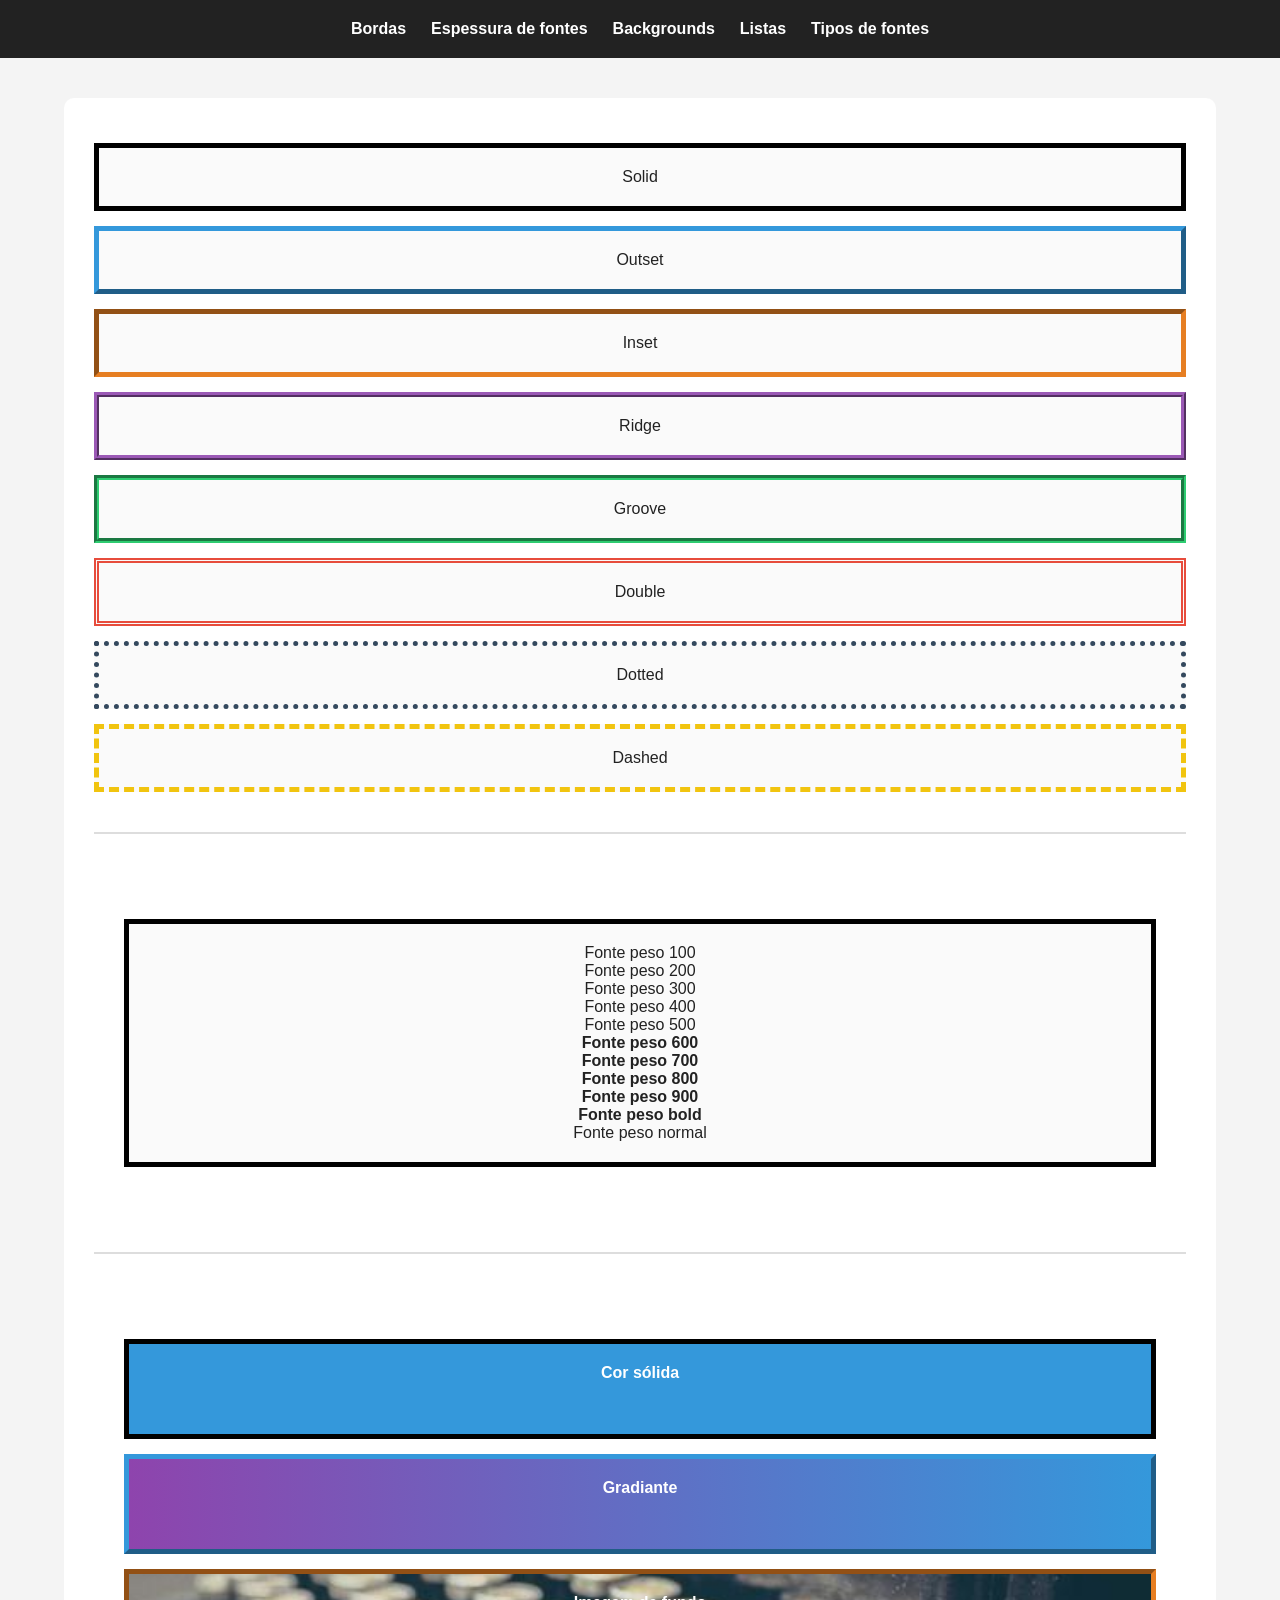
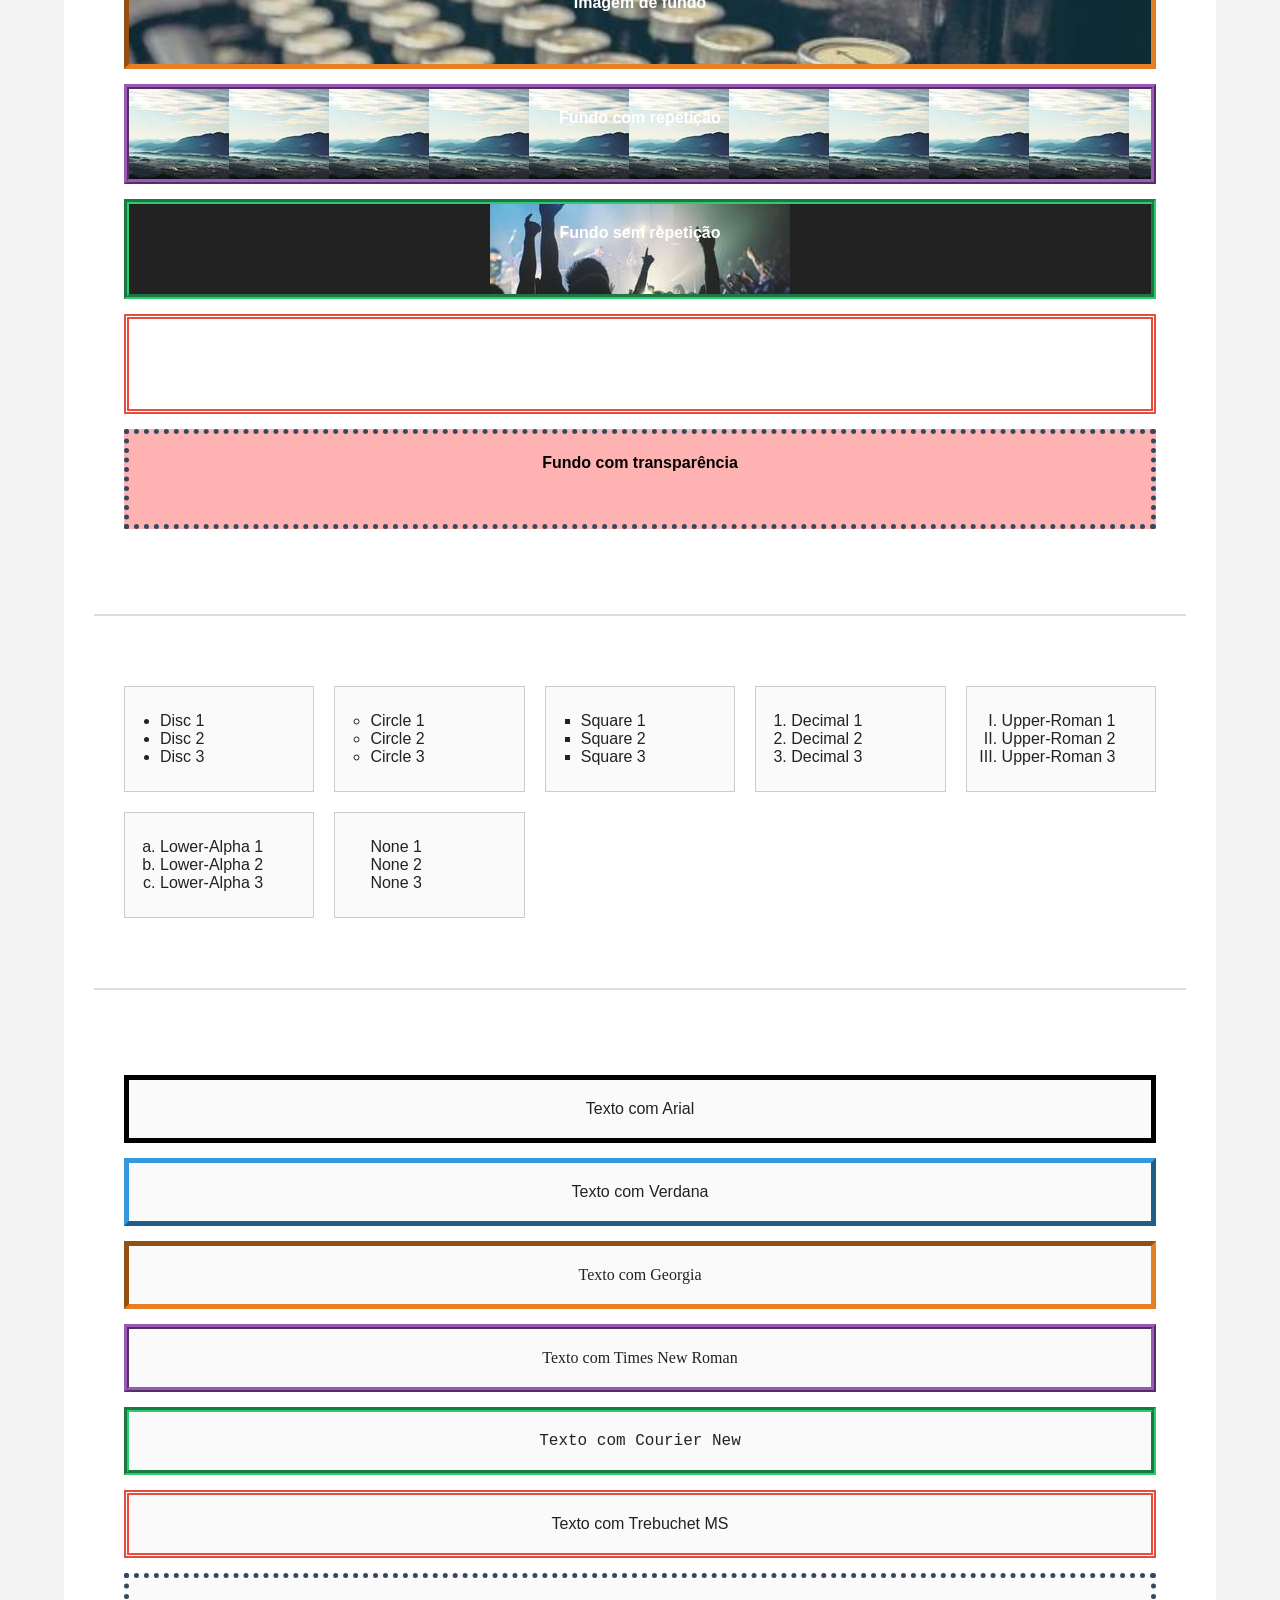
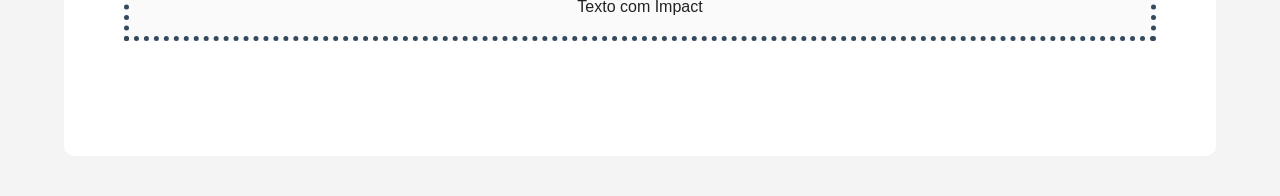
<file: atividade_final_css/index.html>
<!DOCTYPE html>
<html lang="pt-BR">
<head>
    <meta charset="UTF-8">
    <meta name="viewport" content="width=device-width, initial-scale=1.0">
    <title>Atividade final de CSS</title>
    <link rel="stylesheet" href="style/style.css">
</head>
<body>
    <header>
        <nav>
            <ul>
                <li><a href="#bordas">Bordas</a></li>
                <li><a href="#espessura-fontes">Espessura de fontes</a></li>
                <li><a href="#backgrounds">Backgrounds</a></li>
                <li><a href="#listas">Listas</a></li>
                <li><a href="#tipos-fontes">Tipos de fontes</a></li>
            </ul>
        </nav>
    </header>

    <main>
        <section id="bordas" class="secao bordas">
            <article>
                <p>Solid</p>
            </article>
            <article>
                <p>Outset</p>
            </article>
            <article>
                <p>Inset</p>
            </article>
            <article>
                <p>Ridge</p>
            </article>
            <article>
                <p>Groove</p>
            </article>
            <article>
                <p>Double</p>
            </article>
            <article>
                <p>Dotted</p>
            </article>
            <article>
                <p>Dashed</p>
            </article>
        <section>

        <hr>

        <section id="espessura-fontes" class="secao espessura-fontes">
            <article>
                <p class="peso-100">Fonte peso 100</p>
                <p class="peso-200">Fonte peso 200</p>
                <p class="peso-300">Fonte peso 300</p>
                <p class="peso-400">Fonte peso 400</p>
                <p class="peso-500">Fonte peso 500</p>
                <p class="peso-600">Fonte peso 600</p>
                <p class="peso-700">Fonte peso 700</p>
                <p class="peso-800">Fonte peso 800</p>
                <p class="peso-900">Fonte peso 900</p>
                <p class="peso-bold">Fonte peso bold</p>
                <p class="peso-normal">Fonte peso normal</p>
            </article>
        </section>

        <hr>

        <section id="backgrounds" class="secao backgrounds">
            <article>
                <p>Cor sólida</p>
            </article>
            <article>
                <p>Gradiante</p>
            </article>
            <article>
                <p>Imagem de fundo</p>
            </article>
            <article>
                <p>Fundo com repetição</p>
            </article>
            <article>
                <p>Fundo sem repetição</p>
            </article>
            <article>
                <p>Fundo fixo</p>
            </article>
            <article>
                <p>Fundo com transparência</p>
            </article>
        </section>

        <hr>

        <section id="listas" class="secao listas">
            <ul>
                <li>Disc 1</li>
                <li>Disc 2</li>
                <li>Disc 3</li>
            </ul>

            <ul>
                <li>Circle 1</li>
                <li>Circle 2</li>
                <li>Circle 3</li>
            </ul>

            <ul>
                <li>Square 1</li>
                <li>Square 2</li>
                <li>Square 3</li>
            </ul>

            <ul>
                <li>Decimal 1</li>
                <li>Decimal 2</li>
                <li>Decimal 3</li>
            </ul>

            <ul>
                <li>Upper-Roman 1</li>
                <li>Upper-Roman 2</li>
                <li>Upper-Roman 3</li>
            </ul>

            <ul>
                <li>Lower-Alpha 1</li>
                <li>Lower-Alpha 2</li>
                <li>Lower-Alpha 3</li>
            </ul>

            <ul>
                <li>None 1</li>
                <li>None 2</li>
                <li>None 3</li>
            </ul>
        </section>

        <hr>

        <section id="tipos-fontes" class="secao tipos-fontes">
            <article>
                <p>Texto com Arial</p>
            </article>
            <article>
                <p>Texto com Verdana</p>
            </article>
            <article>
                <p>Texto com Georgia</p>
            </article>
            <article>
                <p>Texto com Times New Roman</p>
            </article>
            <article>
                <p>Texto com Courier New</p>
            </article>
            <article>
                <p>Texto com Trebuchet MS</p>
            </article>
            <article>
                <p>Texto com Impact</p>
            </article>
        </section>
    </main>
</body>
</html>
</file>
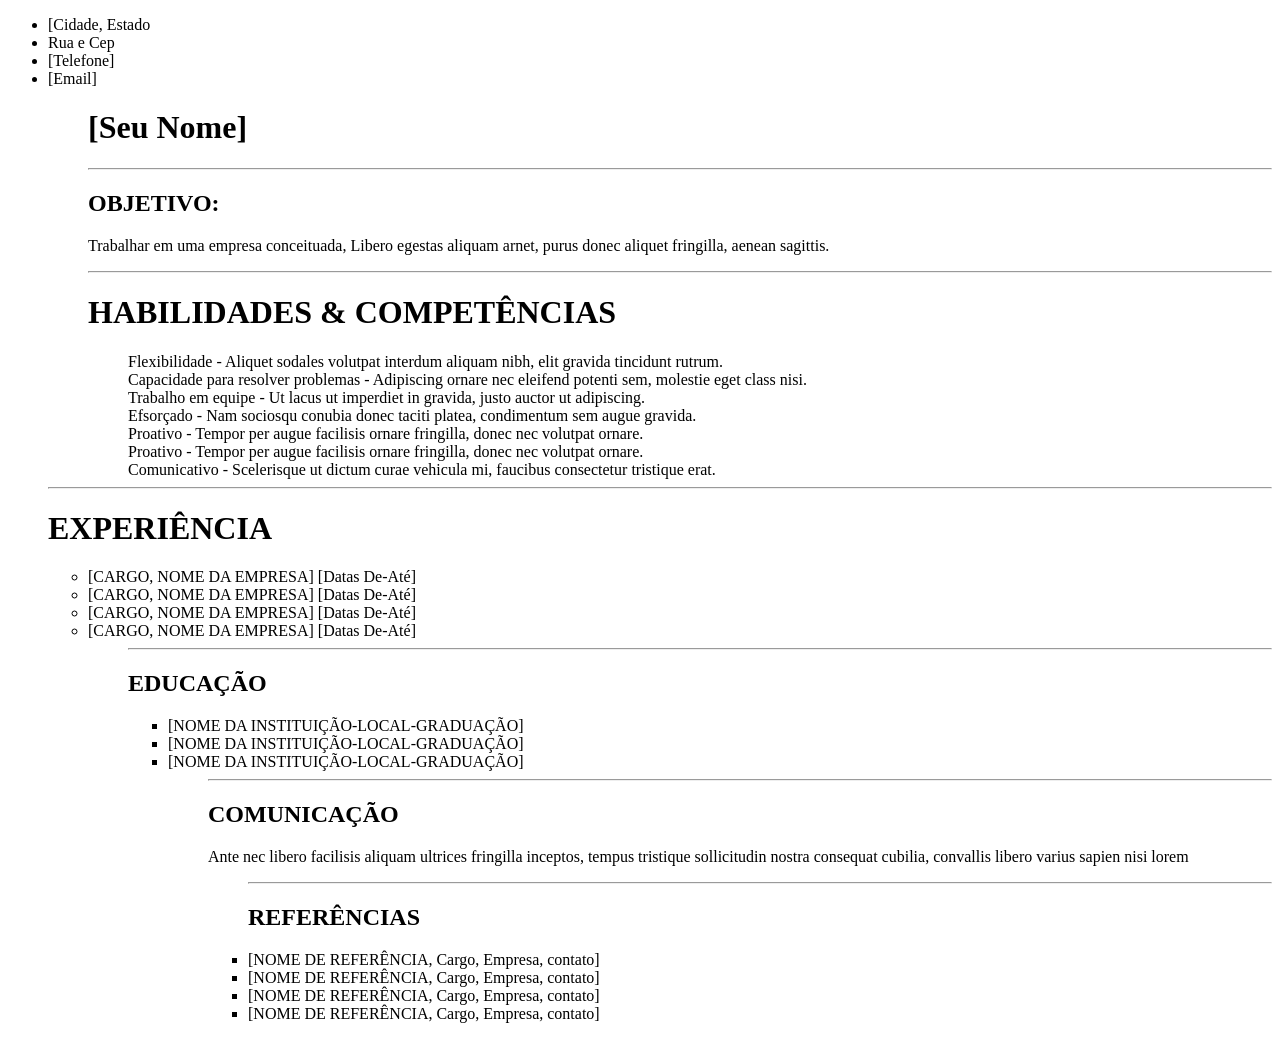
<file: curriculo_html/index.html>
<!DOCTYPE html>
<html lang="PT-BR">
    <head>
    <meta charset="UTF-8">

    <body>
        <ul>
        <li>[Cidade, Estado</li>
        <li>Rua e Cep</li>
        <li>[Telefone]</li>
        <li>[Email]</li>
        <ul>
            <h1>[Seu Nome]</h1>
        <hr>
        <h2>OBJETIVO:</h2>
        <p>Trabalhar em uma empresa conceituada, Libero egestas aliquam arnet, purus donec aliquet fringilla, aenean sagittis.
 </p>
        <hr>
        <h1>HABILIDADES & COMPETÊNCIAS</h1>
        <dd>Flexibilidade - Aliquet sodales volutpat interdum aliquam nibh, elit gravida tincidunt rutrum.</dd>
        <dd>Capacidade para resolver problemas - Adipiscing ornare nec eleifend potenti sem, molestie eget class nisi.</dd>
        <dd>Trabalho em equipe - Ut lacus ut imperdiet in gravida, justo auctor ut adipiscing.</dd>
        <dd>Efsorçado - Nam sociosqu conubia donec taciti platea, condimentum sem augue gravida.</dd>
        <dd>Proativo - Tempor per augue facilisis ornare fringilla, donec nec volutpat ornare.</dd>
        <dd>Proativo - Tempor per augue facilisis ornare fringilla, donec nec volutpat ornare.</dd>
        <dd>Comunicativo - Scelerisque ut dictum curae vehicula mi, faucibus consectetur tristique erat.</dd>
        </ul>
        <hr>
        <h1>EXPERIÊNCIA</h1>
        <ul>
            <li>[CARGO, NOME DA EMPRESA] [Datas De-Até]</li>
            <li>[CARGO, NOME DA EMPRESA] [Datas De-Até]</li>
            <li>[CARGO, NOME DA EMPRESA] [Datas De-Até]</li>
            <li>[CARGO, NOME DA EMPRESA] [Datas De-Até]</li>
            <ul>
            <hr>
            <h2>EDUCAÇÃO</h2>
            <ul>
                <li>[NOME DA INSTITUIÇÃO-LOCAL-GRADUAÇÃO]</li>
                <li>[NOME DA INSTITUIÇÃO-LOCAL-GRADUAÇÃO]</li>
                <li>[NOME DA INSTITUIÇÃO-LOCAL-GRADUAÇÃO]</li>
                <ul>
                    <hr>
                    <h2>COMUNICAÇÃO</h2>
                    <p>Ante nec libero facilisis aliquam ultrices fringilla inceptos, tempus tristique sollicitudin nostra consequat cubilia, convallis libero varius sapien nisi lorem<p>
                        <ul>
                            <hr>
                            <h2>REFERÊNCIAS</h2>

                            <li>[NOME DE REFERÊNCIA, Cargo, Empresa, contato]</li>
                            <li>[NOME DE REFERÊNCIA, Cargo, Empresa, contato]</li>
                            <li>[NOME DE REFERÊNCIA, Cargo, Empresa, contato]</li>
                            <li>[NOME DE REFERÊNCIA, Cargo, Empresa, contato]</li>
</file>
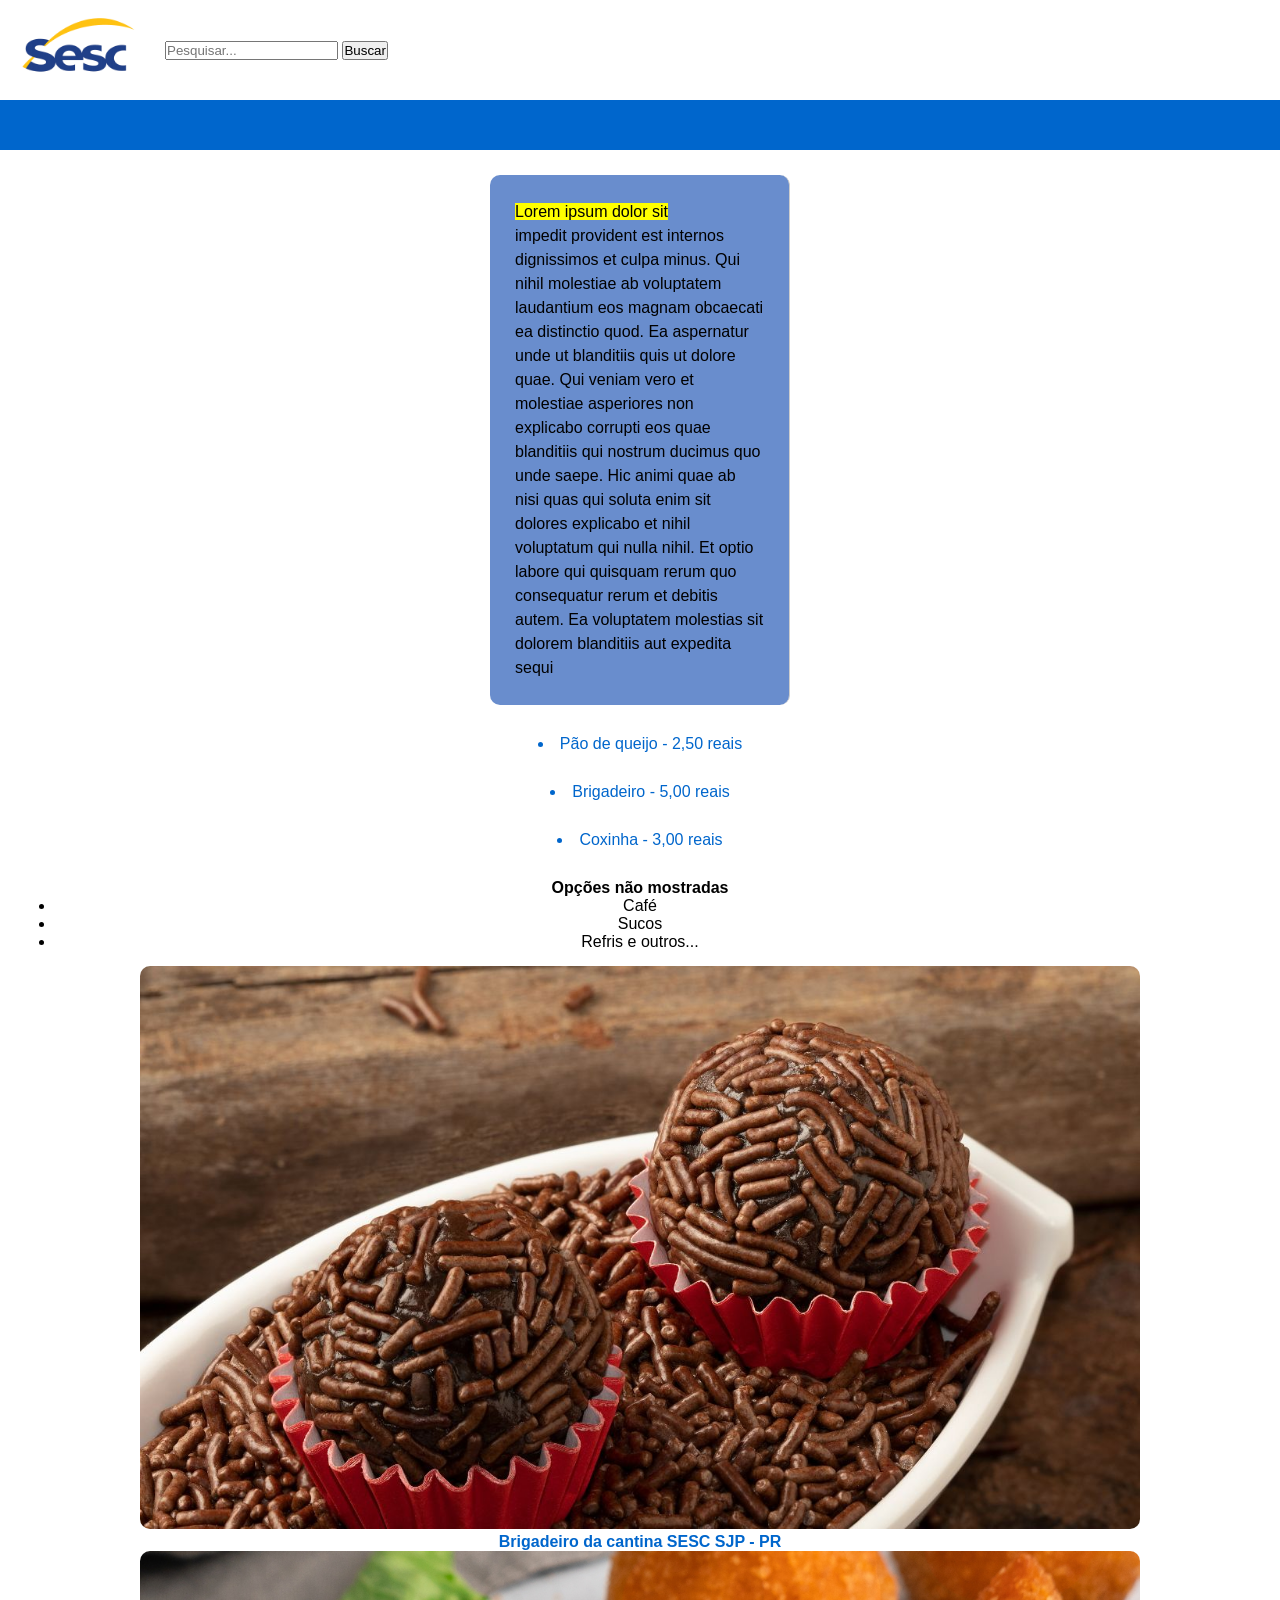
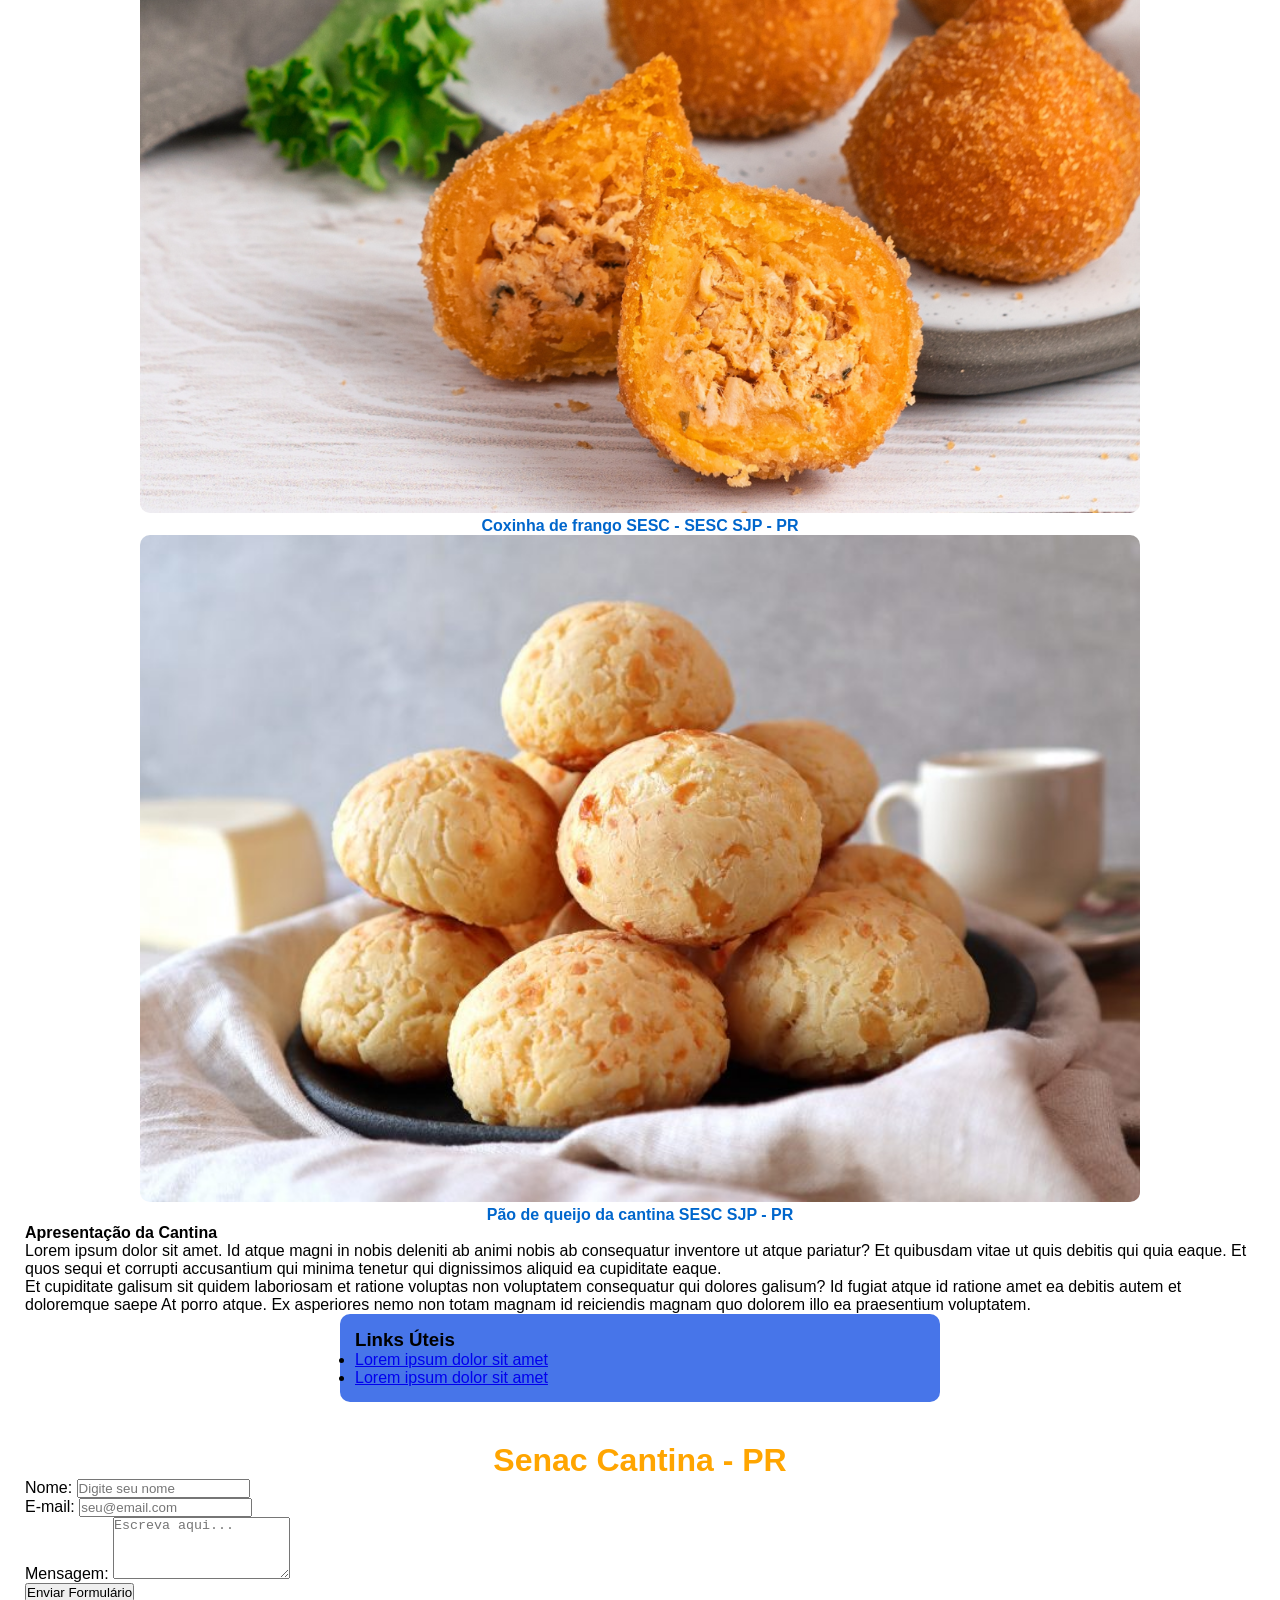
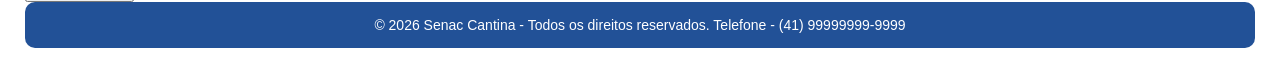
<file: projeto_cantina/index.html>
<!DOCTYPE html>
<html lang="en">
<head>
    <meta charset="UTF-8">
    <meta name="viewport" content="width=device-width, initial-scale=1.0">
    <title>Cantina - SESC PR SJP</title>
    <link rel="stylesheet" href="style/style.css">
</head>
<body>
   <header class="cabecalho">
      <img src="image/ChatGPT Image 15 de jun. de 2026, 14_44_48.png">
      <div class="caixa-pesquisa">
  <input type="text" id="campo-busca" placeholder="Pesquisar...">
  <button id="botao-busca">Buscar</button>
</div>
    </header>
</div>

    <header class="cabecalho"></header>
    <header class="barra-azul"></header>
    <main class="conteudo-principal">
<div class="caixa-cinza">
        <p><mark>Lorem ipsum dolor sit<mark><p>impedit provident est internos dignissimos et culpa minus. Qui nihil molestiae ab voluptatem laudantium eos magnam obcaecati ea distinctio quod. Ea aspernatur unde ut blanditiis quis ut dolore quae.
Qui veniam vero et molestiae asperiores non explicabo corrupti eos quae blanditiis qui nostrum ducimus quo unde saepe. Hic animi quae ab nisi quas qui soluta enim sit dolores explicabo et nihil voluptatum qui nulla nihil.
Et optio labore qui quisquam rerum quo consequatur rerum et debitis autem. Ea voluptatem molestias sit dolorem blanditiis aut expedita sequi</p>
    </div>
</aside>



<li class="pao-de-queijo">Pão de queijo - 2,50 reais</li>
<li class="brigadeiro">Brigadeiro - 5,00 reais</li>
<li class="coxinha">Coxinha - 3,00 reais</li>




<ul class="lista-ordenada">
    <h4>Opções não mostradas</h4>
    <li>Café</li>
    <li>Sucos</li>
    <li>Refris e outros...</li>
</ul>

        <figure class="meio">
            <img src="image/brigadeiro-tradicional.jpg">
            <h4 class="texto-imagem">Brigadeiro da cantina SESC SJP - PR</h4>
            <img src="image/coxinhadefrangocremosa.webp">
            <h4 class="texto-imagem">Coxinha de frango SESC - SESC SJP - PR</h4>
            <img src="image/yt-069_pao-de-queijo_receita-840x560.jpg">
            <h4 class="texto-imagem">Pão de queijo da cantina SESC SJP - PR</h4>
        </figure>
        <h4>Apresentação da Cantina</h4>
        <p>Lorem ipsum dolor sit amet. Id atque magni in nobis deleniti ab animi nobis ab consequatur inventore ut atque pariatur? Et quibusdam vitae ut quis debitis qui quia eaque. Et quos sequi et corrupti accusantium qui minima tenetur qui dignissimos aliquid ea cupiditate eaque.<p>

        </p> Et cupiditate galisum sit quidem laboriosam et ratione voluptas non voluptatem consequatur qui dolores galisum?
Id fugiat atque id ratione amet ea debitis autem et doloremque saepe At porro atque. Ex asperiores nemo non totam magnam id reiciendis magnam quo dolorem illo ea praesentium voluptatem.</p>


<div class="container">
  <main>
  <aside>
    <h3>Links Úteis</h3>
    <ul>
      <li><a href="#">Lorem ipsum dolor sit amet</a></li>
      <li><a href="#">Lorem ipsum dolor sit amet</a></li>
    </ul>
  </aside>
</div>

<h1 class="texto-final">Senac Cantina - PR</h1>

<form action="/enviar-dados" method="POST">
  <!-- Campo de Texto (Nome) -->
  <div class="campo">
    <label for="nome">Nome:</label>
    <input type="text" id="nome" name="nome" required placeholder="Digite seu nome">
  </div>

  <!-- Campo de E-mail -->
  <div class="campo">
    <label for="email">E-mail:</label>
    <input type="email" id="email" name="email" required placeholder="seu@email.com">
  </div>

  <!-- Campo de Mensagem Longa -->
  <div class="campo">
    <label for="mensagem">Mensagem:</label>
    <textarea id="mensagem" name="mensagem" rows="4" placeholder="Escreva aqui..."></textarea>
  </div>

  <!-- Botão de Envio -->
  <button type="submit">Enviar Formulário</button>
</form>

<!-- O rodapé fica logo aqui abaixo -->
<footer class="meu-rodape">
    <p>&copy; 2026 Senac Cantina - Todos os direitos reservados. Telefone - (41) 99999999-9999</p>
</footer>


    </main>
</body>
</html>
</file>
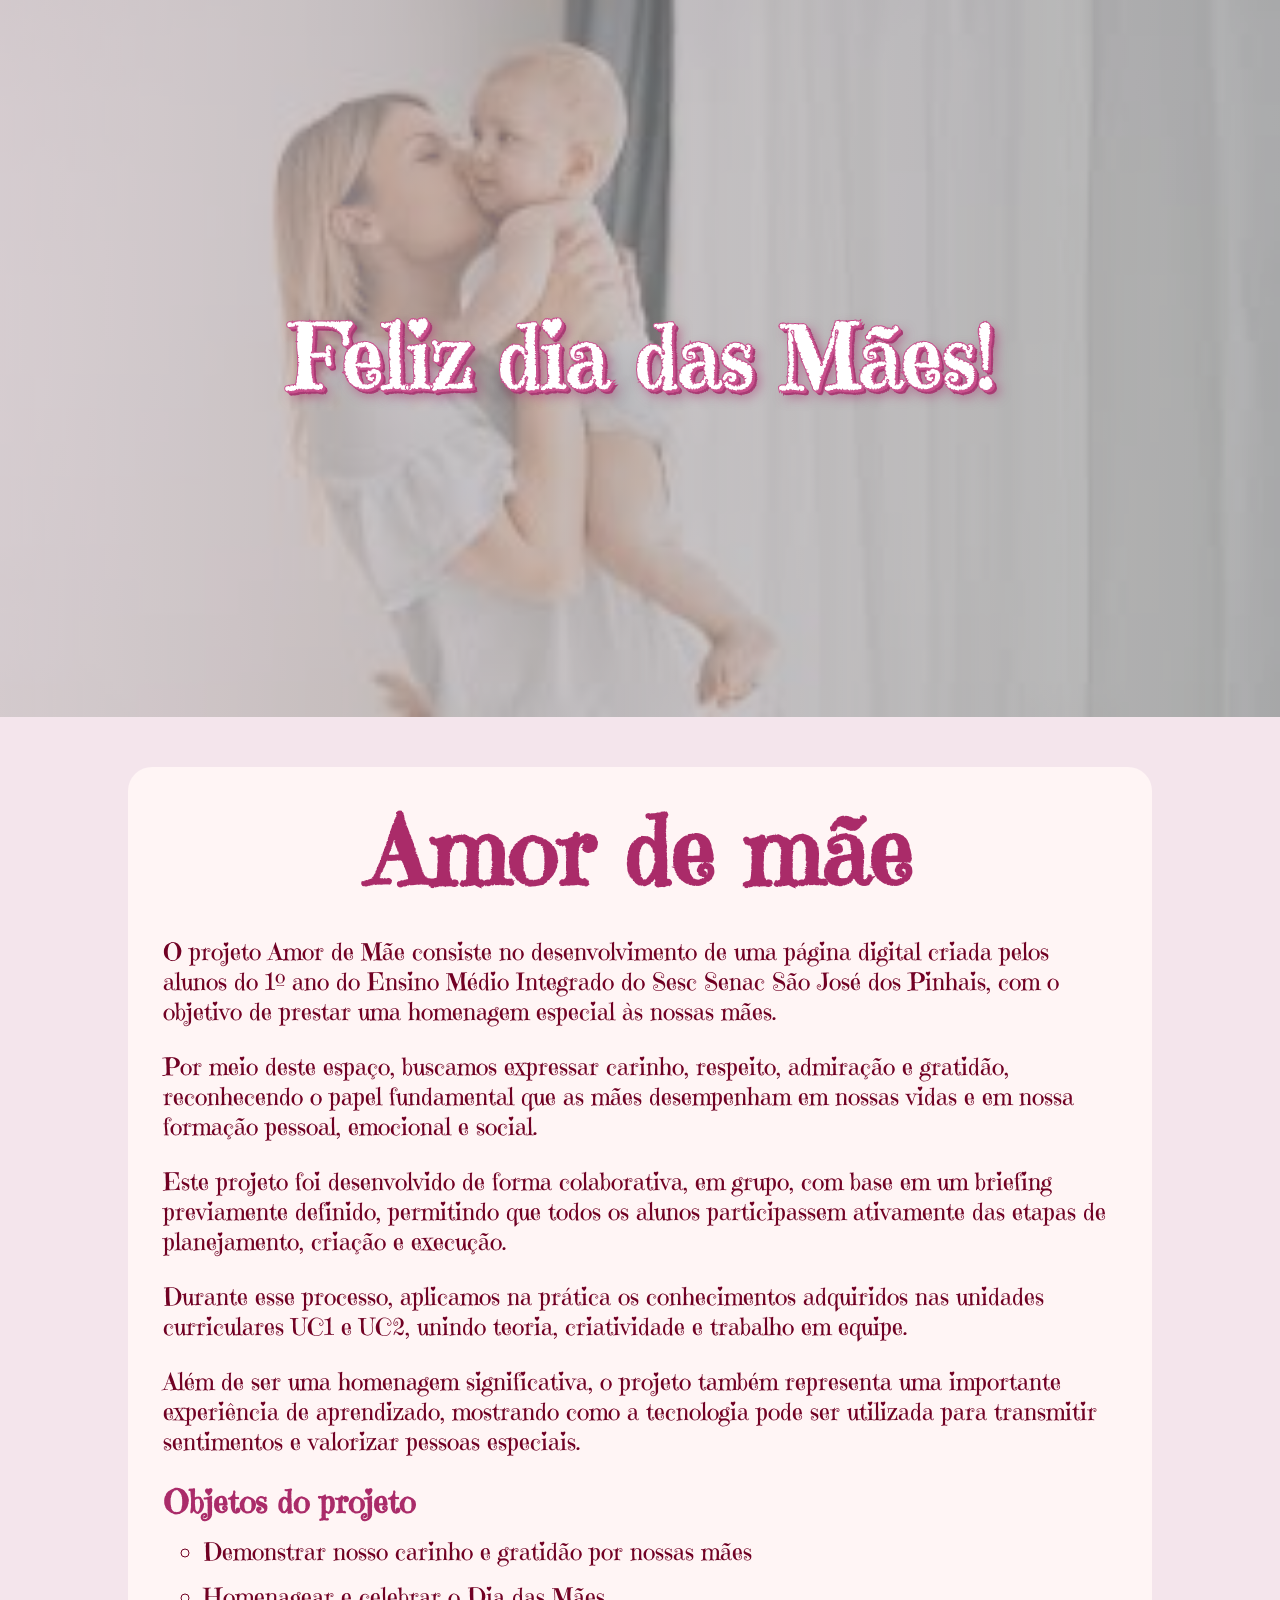
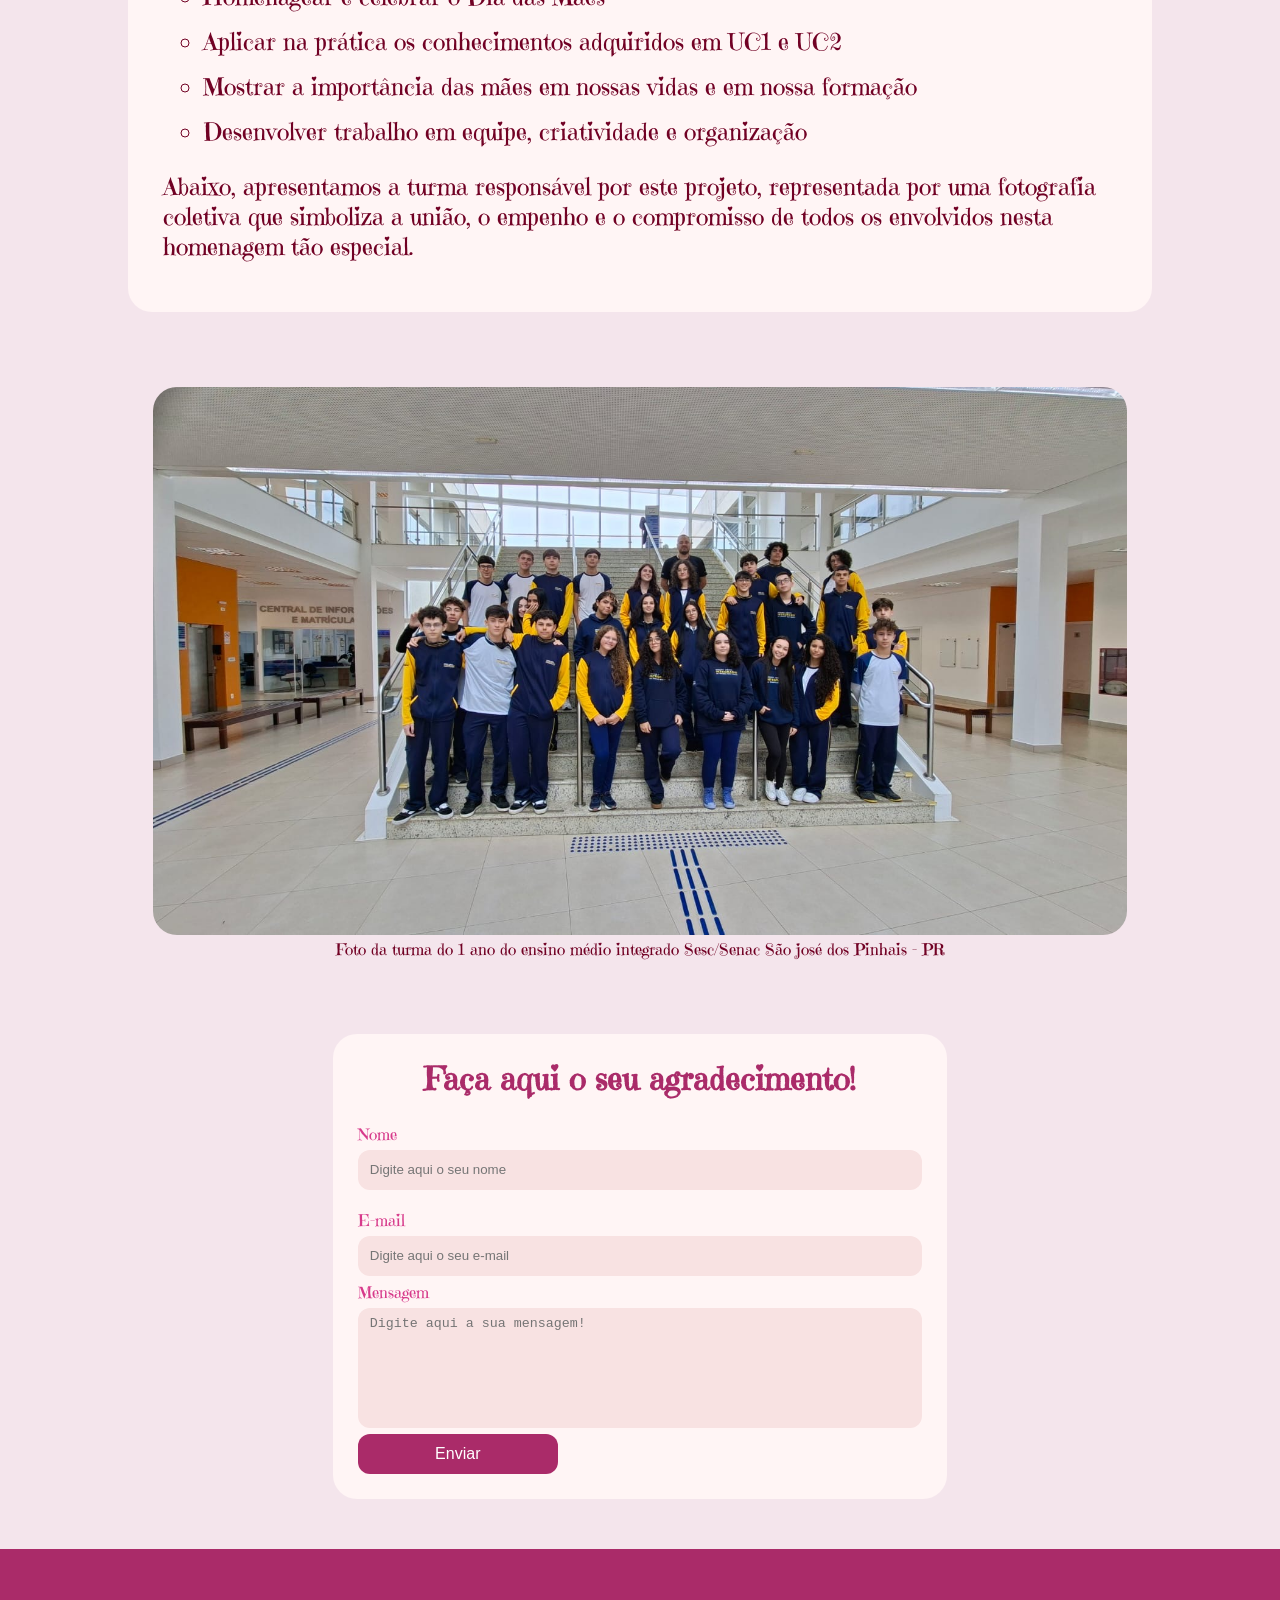
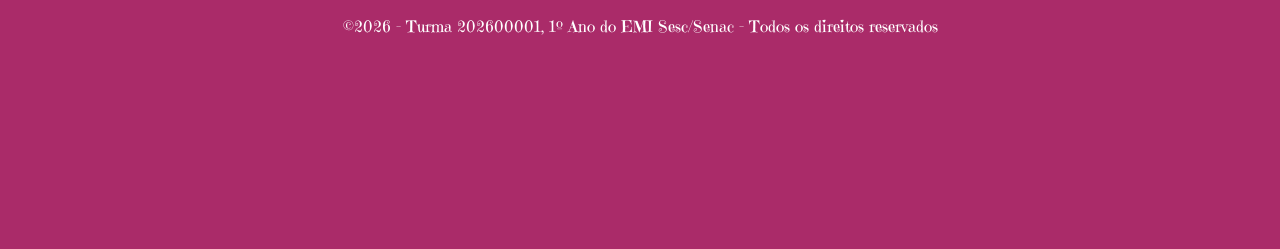
<file: dia_das_maes/dia_das_maes/index.html>
<!DOCTYPE html>
<html lang= "pt-br">
<head>
    <meta charset="UTF-8">
    <meta name="viewport" content="widht=device-widht, initial-scale=1.0">
    <title>Amor de Mãe</title>
    <link rel="stylesheet" href="css/style.css">
    <link rel="preconnect" href="https://fonts.googleapis.com">
<link rel="preconnect" href="https://fonts.gstatic.com" crossorigin>
<link href="https://fonts.googleapis.com/css2?family=Emilys+Candy&family=Miranda+Sans:ital,wght@0,400..700;1,400..700&family=Noto+Sans:ital,wght@0,100..900;1,100..900&family=Roboto+Condensed:ital,wght@0,100..900;1,100..900&display=swap" rel="stylesheet">

</head>

<body>
    <main>
        <section class="hero-section">
            <img src="image/mae_e_filho.png" alt="Carrosel de imagens dos alunos com suas mães">
            <h1>Feliz dia das Mães! </h1>
        </section>

        <section class="sobre">
            <h1>Amor de mãe</h1>
            <p>O projeto Amor de Mãe consiste no desenvolvimento de uma página digital criada pelos alunos do 1º ano do Ensino Médio Integrado do Sesc Senac São José dos Pinhais, com o objetivo de prestar uma homenagem especial às nossas mães.</p>
            <p>Por meio deste espaço, buscamos expressar carinho, respeito, admiração e gratidão, reconhecendo o papel fundamental que as mães desempenham em nossas vidas e em nossa formação pessoal, emocional e social.</p>
            <p>Este projeto foi desenvolvido de forma colaborativa, em grupo, com base em um briefing previamente definido, permitindo que todos os alunos participassem ativamente das etapas de planejamento, criação e execução.</p>
            <p>Durante esse processo, aplicamos na prática os conhecimentos adquiridos nas unidades curriculares UC1 e UC2, unindo teoria, criatividade e trabalho em equipe.</p>
            <p>Além de ser uma homenagem significativa, o projeto também representa uma importante experiência de aprendizado, mostrando como a tecnologia pode ser utilizada para transmitir sentimentos e valorizar pessoas especiais.</p>
            <h2>Objetos do projeto</h2>
            <ul>
                <li>Demonstrar nosso carinho e gratidão por nossas mães</li>
                <li>Homenagear e celebrar o Dia das Mães</li>
                <li>Aplicar na prática os conhecimentos adquiridos em UC1 e UC2</li>
                <li>Mostrar a importância das mães em nossas vidas e em nossa formação</li>
                <li>Desenvolver trabalho em equipe, criatividade e organização</li>
            </ul>
            <p>Abaixo, apresentamos a turma responsável por este projeto, representada por uma fotografia coletiva que simboliza a união, o empenho e o compromisso de todos os envolvidos nesta homenagem tão especial.</p>
        </section>
        <section class="foto">
            <figure>
            <img src="image/turma_1_ano_senac.jpeg" alt=" Foto da turma 1º ano do ensino médio integrado Sesc/Senac">
            <figcaption>Foto da turma do 1 ano do ensino médio integrado Sesc/Senac São josé dos Pinhais - PR</figcaption>
            <figure>
        </section>

        <section class="formulario">
            <div class="form-cta
            ">
            <h3>Faça aqui o seu agradecimento!</h3>
                <form class="lead-form">
                    <div class="form-row">
                <label>Nome</label>
                <input type="text" name="nome" id="nome" placeholder="Digite aqui o seu nome">
                    </div>
                    <div class="form-row">
                <label>E-mail</label>
                <input type="text" name="e-mail" id="e-mail" placeholder="Digite aqui o seu e-mail">
                <div class="form-row">
                <label>Mensagem</label>
                <textarea name="mensagem" id="mensagem_TEXT" placeholder="Digite aqui a sua mensagem!" cols="50" rows="5"></textarea>
                <div>
                <button class="btn" type="submit">Enviar</button>
            </form>
            <div>
        </section>  
    </main>
    <footer>
        <p>&copy;2026 - Turma 202600001, 1º Ano do EMI Sesc/Senac - Todos os direitos reservados</p>
    </footer>
 <body>

<html>
</file>
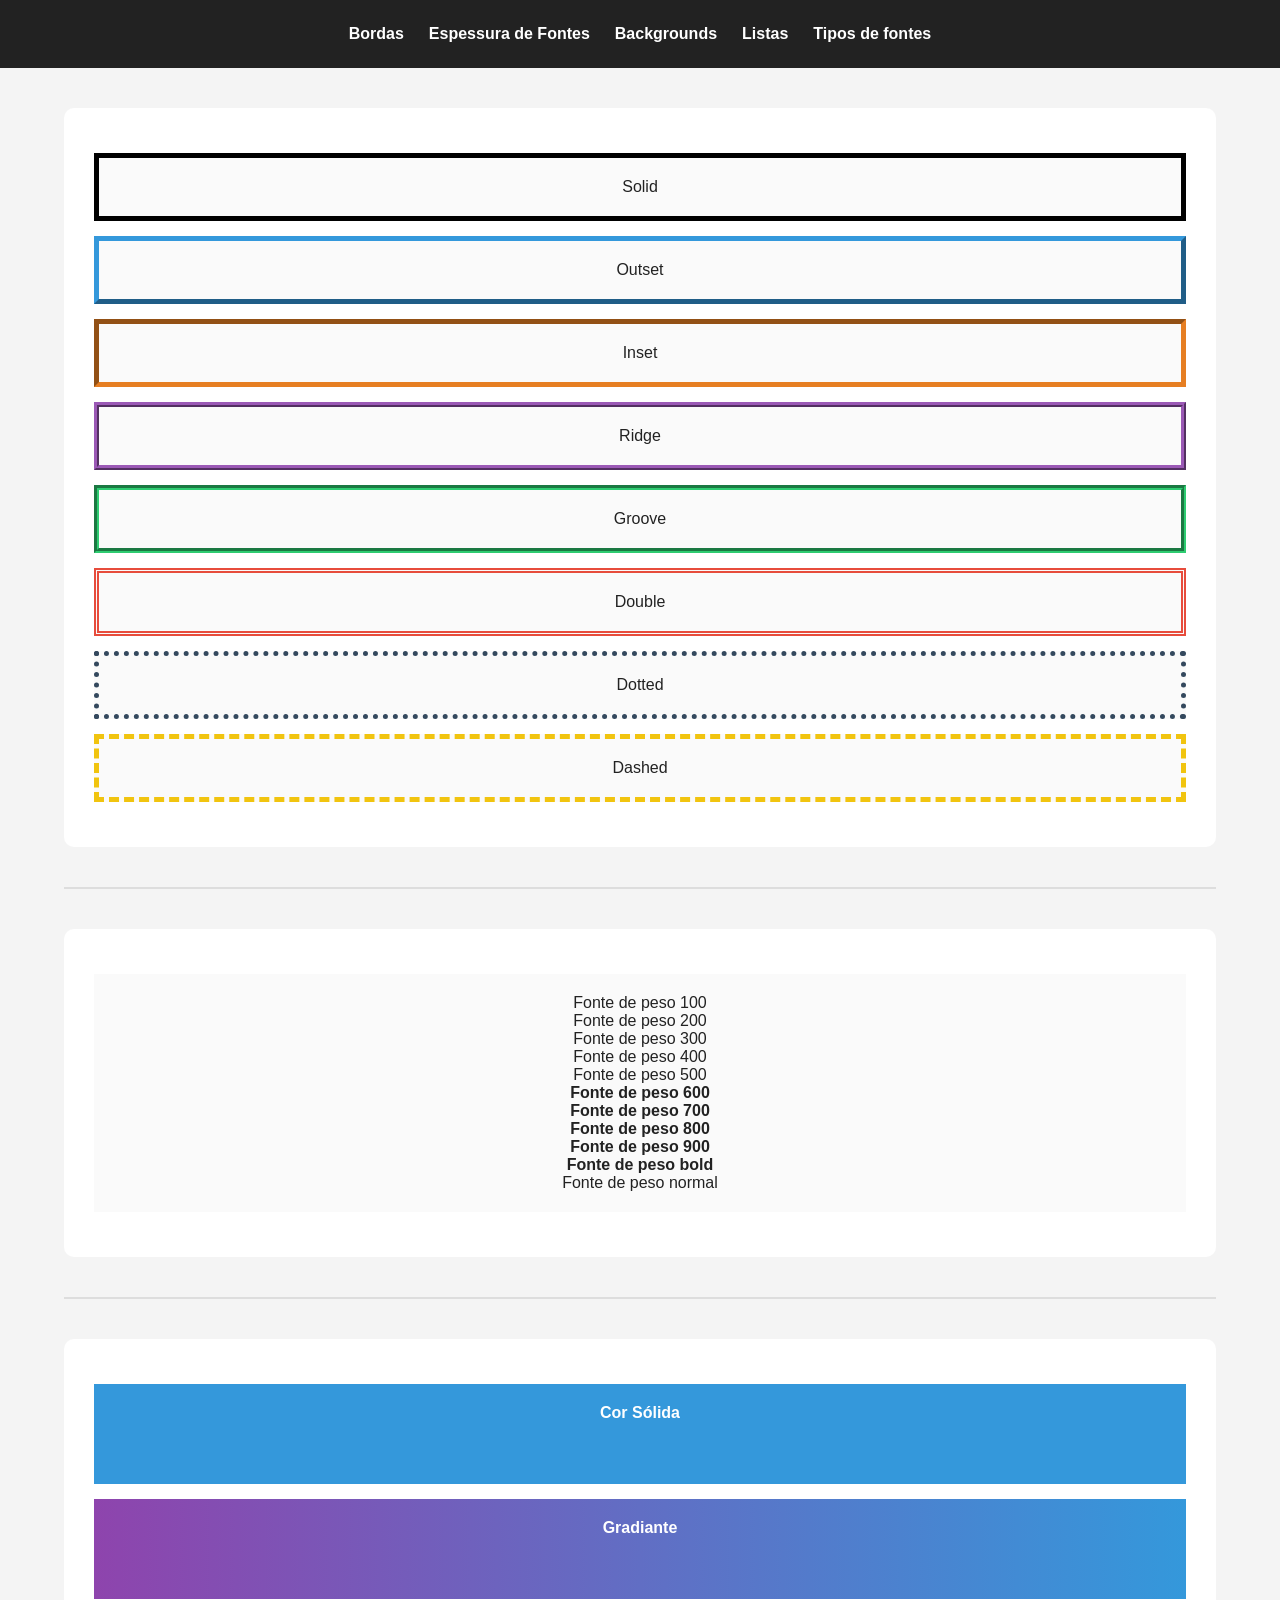
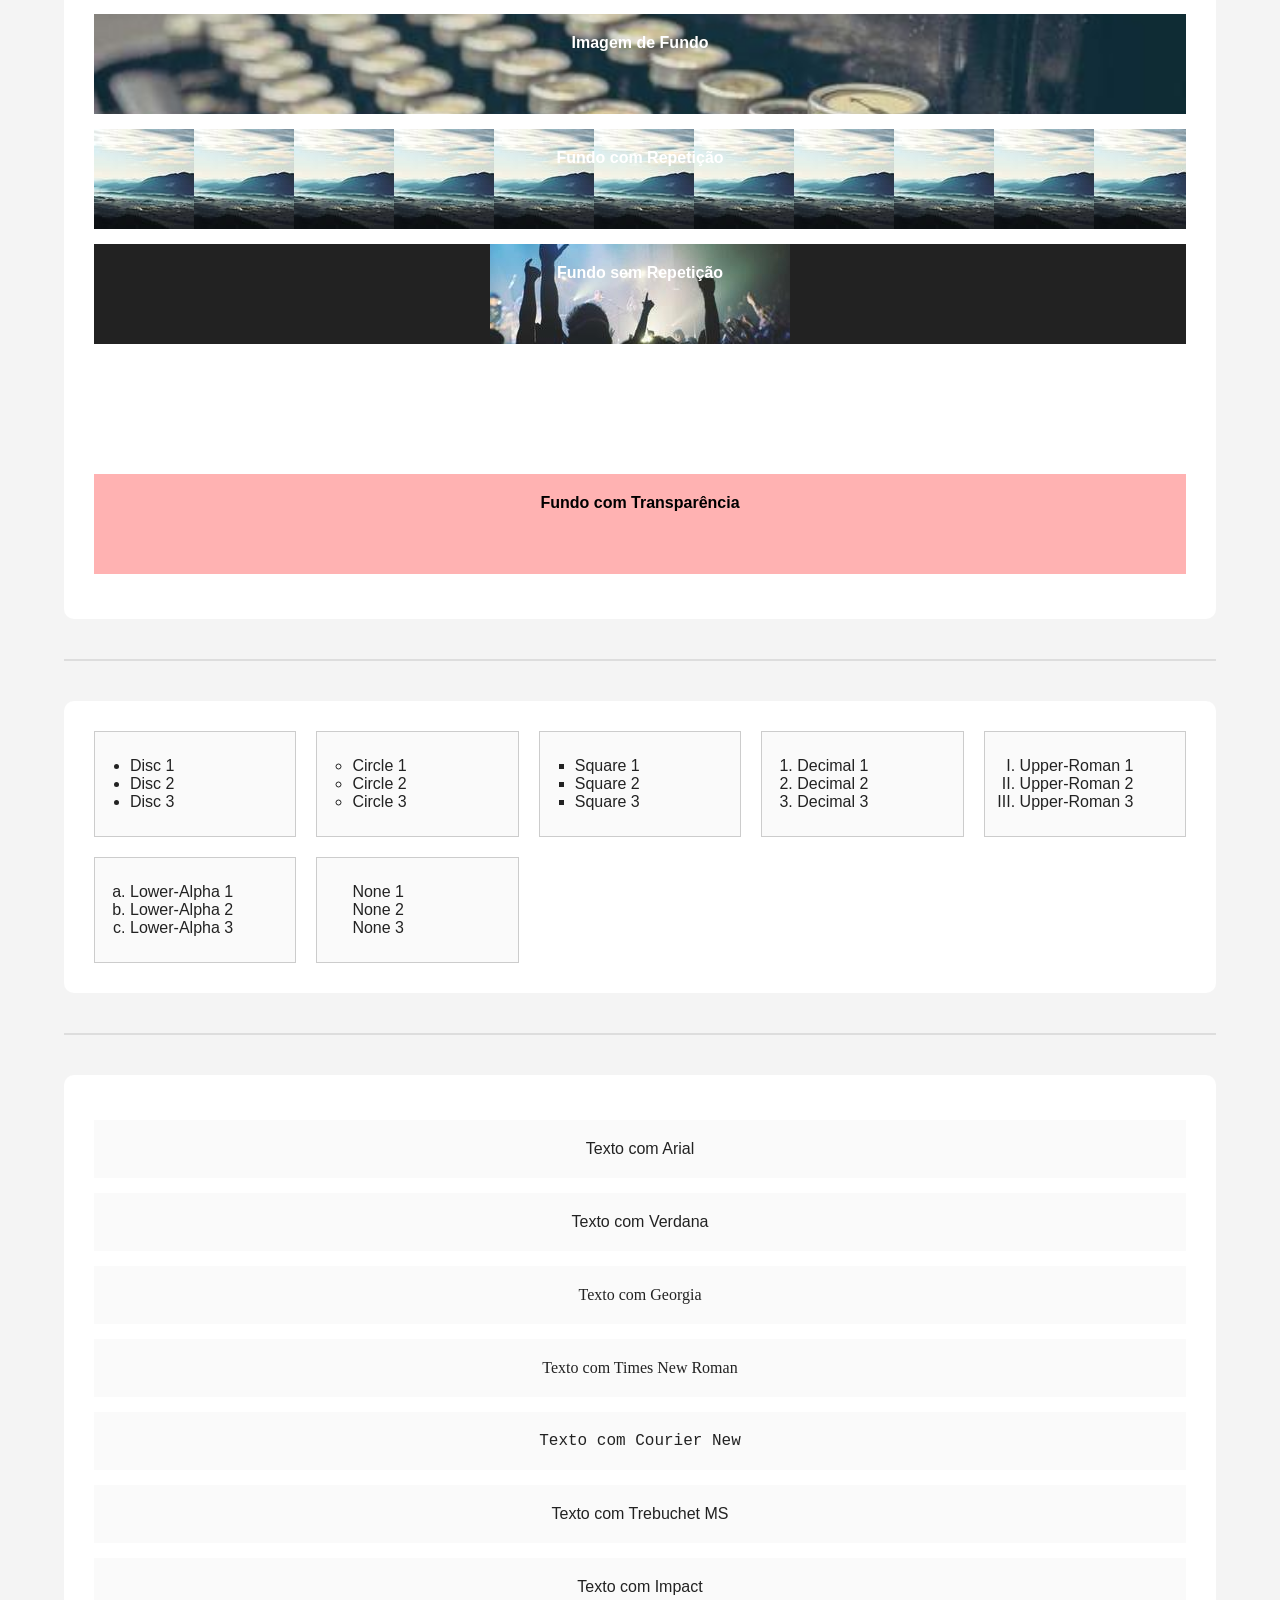
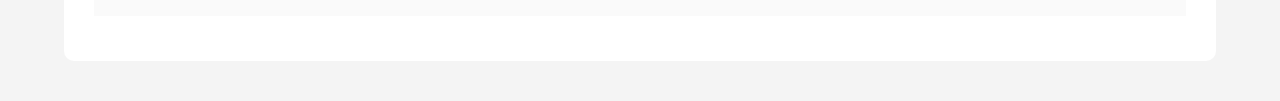
<file: atividade_final_css/correcao.html>
<!DOCTYPE html>
<html lang="pt-BR">
<head>
    <meta charset="UTF-8">
    <meta name="viewport" content="width=device-width, initial-scale=1.0">
    <title>Atividade final de CSS</title>
    <link rel="stylesheet" href="style/correcao.css">
</head>
<body>
    <header>
        <nav>
            <ul>
                <li><a href="#bordas">Bordas</a></li>
                <li><a href="#espessura-fontes">Espessura de Fontes</a></li>
                <li><a href="#backgrounds">Backgrounds</a></li>
                <li><a href="#listas">Listas</a></li>
                <li><a href="#tipos-fontes">Tipos de fontes</a></li>
            </ul>
        </nav>
    </header>

    <main>
        <section id="bordas" class="secao bordas">
            <article>
                <p>Solid</p>
            </article>
            <article>
                <p>Outset</p>
            </article>
            <article>
                <p>Inset</p>
            </article>
            <article>
                <p>Ridge</p>
            </article>
            <article>
                <p>Groove</p>
            </article>
            <article>
                <p>Double</p>
            </article>
            <article>
                <p>Dotted</p>
            </article>
            <article>
                <p>Dashed</p>
            </article>
        </section>

        <hr>

        <section id="espessura-fontes" class="secao espessura-fontes">
            <article>
                <p class="peso-100">Fonte de peso 100</p>
                <p class="peso-200">Fonte de peso 200</p>
                <p class="peso-300">Fonte de peso 300</p>
                <p class="peso-400">Fonte de peso 400</p>
                <p class="peso-500">Fonte de peso 500</p>
                <p class="peso-600">Fonte de peso 600</p>
                <p class="peso-700">Fonte de peso 700</p>
                <p class="peso-800">Fonte de peso 800</p>
                <p class="peso-900">Fonte de peso 900</p>
                <p class="peso-bold">Fonte de peso bold</p>
                <p class="peso-normal">Fonte de peso normal</p>
            </article>
        </section>

        <hr>

        <section id="backgrounds" class="secao backgrounds">
            <article>
                <p>Cor Sólida</p>
            </article>
            <article>
                <p>Gradiante</p>
            </article>
            <article>
                <p>Imagem de Fundo</p>
            </article>
            <article>
                <p>Fundo com Repetição</p>
            </article>
            <article>
                <p>Fundo sem Repetição</p>
            </article>
            <article>
                <p>Fundo Fixo</p>
            </article>
            <article>
                <p>Fundo com Transparência</p>
            </article>
        </section>

        <hr>

        <section id="listas" class="secao listas">
            <ul>
                <li>Disc 1</li>
                <li>Disc 2</li>
                <li>Disc 3</li>
            </ul>
            <ul>
                <li>Circle 1</li>
                <li>Circle 2</li>
                <li>Circle 3</li>
            </ul>
            <ul>
                <li>Square 1</li>
                <li>Square 2</li>
                <li>Square 3</li>
            </ul>
            <ul>
                <li>Decimal 1</li>
                <li>Decimal 2</li>
                <li>Decimal 3</li>
            </ul>
            <ul>
                <li>Upper-Roman 1</li>
                <li>Upper-Roman 2</li>
                <li>Upper-Roman 3</li>
            </ul>
            <ul>
                <li>Lower-Alpha 1</li>
                <li>Lower-Alpha 2</li>
                <li>Lower-Alpha 3</li>
            </ul>
            <ul>
                <li>None 1</li>
                <li>None 2</li>
                <li>None 3</li>
            </ul>
        </section>

        <hr>

        <section id="tipos-fontes" class="secao tipos-fontes">
            <article>
                <p>Texto com Arial</p>
            </article>
            <article>
                <p>Texto com Verdana</p>
            </article>
            <article>
                <p>Texto com Georgia</p>
            </article>
            <article>
                <p>Texto com Times New Roman</p>
            </article>
            <article>
                <p>Texto com Courier New</p>
            </article>
            <article>
                <p>Texto com Trebuchet MS</p>
            </article>
            <article>
                <p>Texto com Impact</p>
            </article>
        </section>
    </main>
</body>
</html>
</file>
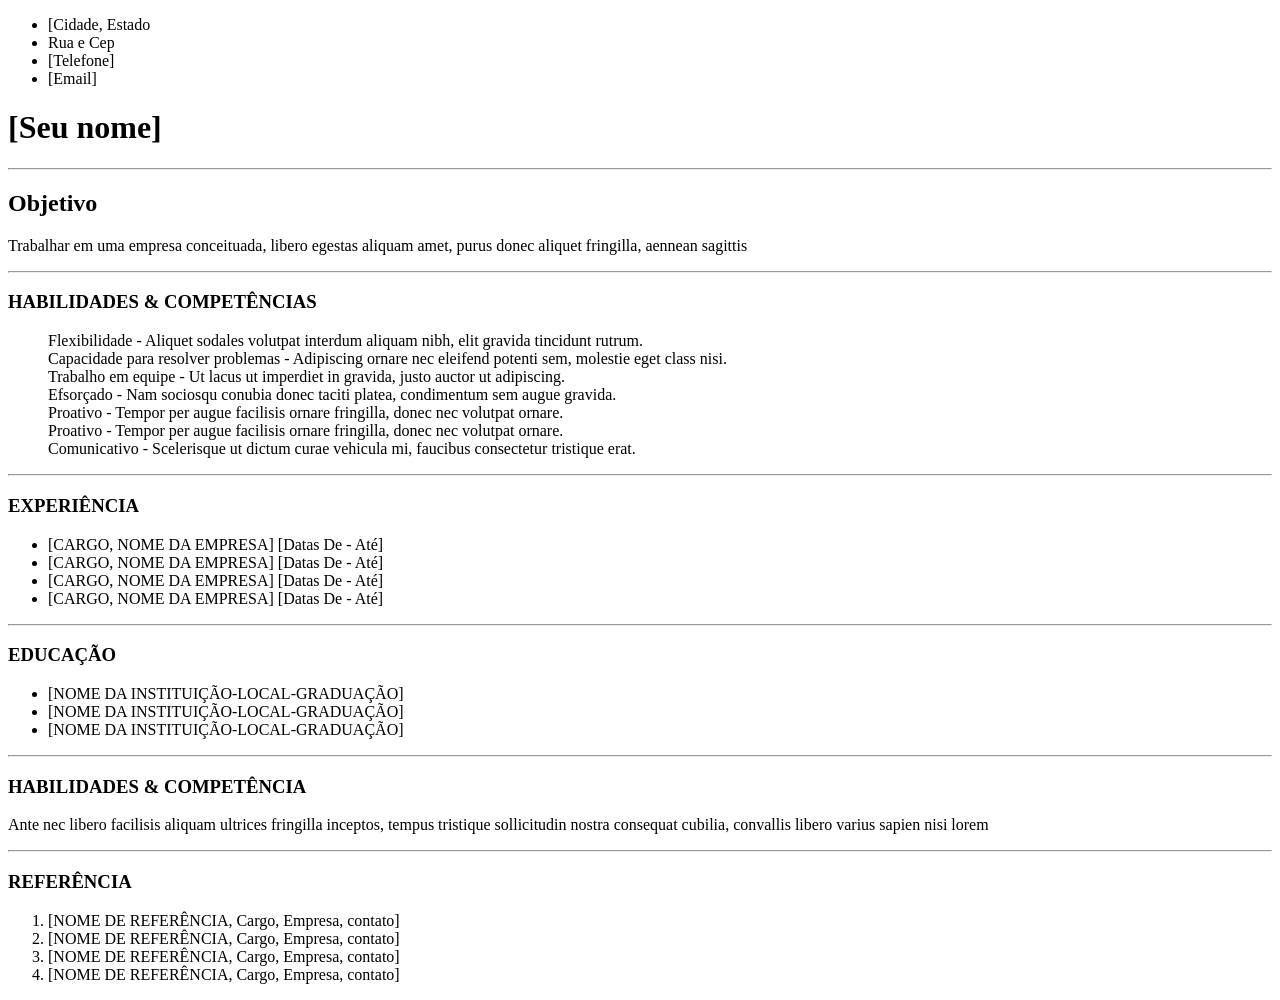
<file: curriculo_html/correcao.html>
<!DOCTYPE html>
<html lang="en">
<head>
    <meta charset="UTF-8">
    <meta name="viewport" content="width=device-width, initial-scale=1.0">
    <title>Document</title>
</head>
<body>
    <!-- <ul> define uma lista não ordenada-->
    <ul>
       <li>[Cidade, Estado</li> <!--<li> informa o conteudo da lista-->
        <li>Rua e Cep</li>
        <li>[Telefone]</li>
        <li>[Email]</li> 
    </ul>
    <h1>[Seu nome]</h1>
    <hr>

    <h2>Objetivo</h2>
    <p> Trabalhar em uma empresa conceituada, libero egestas aliquam amet, purus donec aliquet fringilla, aennean sagittis</p>
    <hr>

    <dl>
        <dt>
            <h3>HABILIDADES & COMPETÊNCIAS</h3>
        </dt>
        <dd>Flexibilidade - Aliquet sodales volutpat interdum aliquam nibh, elit gravida tincidunt rutrum.</dd>
        <dd>Capacidade para resolver problemas - Adipiscing ornare nec eleifend potenti sem, molestie eget class nisi.</dd>
        <dd>Trabalho em equipe - Ut lacus ut imperdiet in gravida, justo auctor ut adipiscing.</dd>
        <dd>Efsorçado - Nam sociosqu conubia donec taciti platea, condimentum sem augue gravida.</dd>
        <dd>Proativo - Tempor per augue facilisis ornare fringilla, donec nec volutpat ornare.</dd>
        <dd>Proativo - Tempor per augue facilisis ornare fringilla, donec nec volutpat ornare.</dd>
        <dd>Comunicativo - Scelerisque ut dictum curae vehicula mi, faucibus consectetur tristique erat.</dd>
    </dl>
    <hr>

    <h3>EXPERIÊNCIA</h3>
    <ul>
        <li>[CARGO, NOME DA EMPRESA] [Datas De - Até]</li>
        <li>[CARGO, NOME DA EMPRESA] [Datas De - Até]</li>
        <li>[CARGO, NOME DA EMPRESA] [Datas De - Até]</li>
        <li>[CARGO, NOME DA EMPRESA] [Datas De - Até]</li>
    </ul>
    <hr>

    <h3>EDUCAÇÃO</h3>
    <ul>
        <li>[NOME DA INSTITUIÇÃO-LOCAL-GRADUAÇÃO]</li>
        <li>[NOME DA INSTITUIÇÃO-LOCAL-GRADUAÇÃO]</li>
        <li>[NOME DA INSTITUIÇÃO-LOCAL-GRADUAÇÃO]</li>
    </ul>
    <hr>

    <h3>HABILIDADES & COMPETÊNCIA</h3>
    <p>Ante nec libero facilisis aliquam ultrices fringilla inceptos, tempus tristique sollicitudin nostra consequat cubilia, convallis libero varius sapien nisi lorem</p>
    <hr>

    <h3>REFERÊNCIA</h3>
    <ol>
    <li>[NOME DE REFERÊNCIA, Cargo, Empresa, contato]</li>
    <li>[NOME DE REFERÊNCIA, Cargo, Empresa, contato]</li>
    <li>[NOME DE REFERÊNCIA, Cargo, Empresa, contato]</li>
    <li>[NOME DE REFERÊNCIA, Cargo, Empresa, contato]
    </li>
    </ol>
</body>
</html>
</file>
<file: atividade_final_css/style/style.css>
* {
    margin: 0;
    padding: 0;
    box-sizing: border-box;
}

html {
    scroll-behavior: smooth;
}

body {
    font-family: Arial, sans-serif;
    background-color: #f4f4f4;
    color: #222;
}

header {
    background-color: #222;
    padding: 20px;
    position: sticky;
    top: 0;
}

nav ul {
    display: flex;
    justify-content: center;
    gap: 25px;
    list-style: none;
}

nav a {
    color: white;
    text-decoration: none;
    font-weight: bold;
}

nav a:hover {
    color: #00bcd4;
}

main {
    width: 90%;
    margin: 30px auto;
}

.secao {
    margin: 40px 0;
    padding: 30px;
    background-color: white;
    border-radius: 10px;
}

article {
    padding: 20px;
    margin: 15px 0;
    text-align: center;
    background-color: #fafafa;
}

/* BORDAS */

.bordas article:nth-child(1) {
    border: 5px solid #000;
}

.bordas article:nth-child(2) {
    border: 5px outset #3498db;
}

.bordas article:nth-child(3) {
    border: 5px inset #e67e22;
}

.bordas article:nth-child(4) {
    border: 5px ridge #9b59b6;
}

.bordas article:nth-child(5) {
    border: 5px groove #2ecc71;
}

.bordas article:nth-child(6) {
    border: 5px double #e74c3c;
}

.bordas article:nth-child(7) {
    border: 5px dotted #34495e;
}

.bordas article:nth-child(8) {
    border: 5px dashed #f1c40f;
}

/* ESPESSURA DAS FONTES */

.peso-100 {
    font-weight: 100;
}

.peso-200 {
    font-weight: 200;
}

.peso-300 {
    font-weight: 300;
}

.peso-400 {
    font-weight: 400;
}

.peso-500 {
    font-weight: 500;
}

.peso-600 {
    font-weight: 600;
}

.peso-700 {
    font-weight: 700;
}

.peso-800 {
    font-weight: 800;
}

.peso-900 {
    font-weight: 900;
}

.peso-bold {
    font-weight: bold;
}

.peso-normal {
    font-weight: normal;
}

/* BACKGROUNDS */

.backgrounds article {
    min-height: 100px;
    color: white;
    font-weight: bold;
}

.backgrounds article:nth-child(1) {
    background-color: #3498db;
}

.backgrounds article:nth-child(2) {
    background: linear-gradient(to right, #8e44ad, #3498db);
}

.backgrounds article:nth-child(3) {
    background-image: url(../image/cover.jpg);
    background-size: cover;
    background-position: center;
}

.backgrounds article:nth-child(4) {
    background-image: url(../image/repeat.jpg);
    background-repeat: repeat;
}

.backgrounds article:nth-child(5) {
    background-image: url(../image/no-repeat.jpg);
    background-repeat: no-repeat;
    background-position: center;
    background-color: #222;
}

.backgrounds article:nth-child(6) {
    background-image: url(../image/fixed.jpg);
    background-attachment: fixed;
    background-size: cover;
    background-position: center;
}

.backgrounds article:nth-child(7) {
    background-color: rgba(255, 0, 0, 0.3);
    color: #000;
    /* opacity: 0.3; */
}

/* LISTAS */

.listas {
    display: grid;
    grid-template-columns: repeat(auto-fit, minmax(180px, 1fr));
    gap: 20px;
}

.listas ul {
    background-color: #fafafa;
    padding: 25px 35px;
    border: 1px solid #ccc;
}

.listas ul:nth-child(1) {
    list-style-type: disc;
}

.listas ul:nth-child(2) {
    list-style-type: circle;
}

.listas ul:nth-child(3) {
    list-style-type: square;
}

.listas ul:nth-child(4) {
    list-style-type: decimal;
}

.listas ul:nth-child(5) {
    list-style-type: upper-roman;
}

.listas ul:nth-child(6) {
    list-style-type: lower-alpha;
}

.listas ul:nth-child(7) {
    list-style-type: none;
}

/* TIPOS DE FONTES */

.tipos-fontes article:nth-child(1) {
    font-family: Arial, sans-serif;
}

.tipos-fontes article:nth-child(2) {
    font-family: Verdana, sans-serif;
}

.tipos-fontes article:nth-child(3) {
    font-family: Georgia, serif;
}

.tipos-fontes article:nth-child(4) {
    font-family: "Times New Roman", serif;
}

.tipos-fontes article:nth-child(5) {
    font-family: "Courier New", monospace;
}

.tipos-fontes article:nth-child(6) {
    font-family: "Trebuchet MS", sans-serif;
}

.tipos-fontes article:nth-child(7) {
    font-family: Impact, sans-serif;
}

/* LINHA SEPARADORA */

hr {
    margin: 40px 0;
    border: none;
    height: 2px;
    background-color: #ddd;
}

/* RESPONSIVO */

@media (max-width: 768px) {
    nav ul {
        flex-direction: column;
        align-items: center;
    }

    main {
        width: 95%;
    }
}
</file>
<file: projeto_cantina/style/style.css>
/* Configuração para o corpo da página se comportar corretamente */
body {
    margin: 0;
    padding: 0;
    min-height: 100vh;
    display: flex;
    flex-direction: column;
    font-family: Arial, sans-serif;
}

/* Estilo para o título principal */
h1 {
    text-align: center;
    color: #333;
    margin-top: 40px;
}

/* Estilo para a faixa azul do rodapé */
.meu-rodape {
    background-color: #225197; /* Azul padrão do Senac */
    color: white;              /* Texto em branco */
    text-align: center;        /* Centraliza o texto */
    padding: 15px 0;           /* Cria uma altura confortável para a faixa */
    margin-top: auto;          /* Empurra o rodapé para o final da tela automaticamente */
    border-radius: 10px;
}

.meu-rodape p {
    margin: 0;
    font-size: 14px;
    border-radius: 10px;
}

.meio {
    text-align: center;
    border-radius: 10px;
}

.meio img {
    width: 1000px;
    height: auto;
    border-radius: 10px;
}

.meu-cabecalho {
    background-color: #225197; /* Cor azul (pode usar #0000FF ou blue) */
    width: 100%;               /* Ocupa toda a largura da tela */
    padding: 20px;             /* Espaço interno para a caixa não ficar colada */
    position: fixed;           /* Mantém o cabeçalho fixo no topo da página */
    top: 0;                    /* Gruda no topo da tela */
    left: 0;                   /* Alinha perfeitamente à esquerda */
    box-sizing: border-box;    /* Garante que o padding não aumente o tamanho da caixa */
}

body {
    margin: 0;
    padding: 0;
}

/* Cria a barra azul */
.barra-azul {
    background-color: #0066cc; /* Cor azul */
    width: 100%;               /* Ocupa toda a largura */
    height: 50px;              /* Defina a altura que você desejar */
}

.texto-final {
    color: orange;
}

.cabecalho {
  display: flex; /* Coloca os itens lado a lado */
  align-items: center; /* Alinha verticalmente ao centro */
  gap: 15px; /* Espaço de separação entre a imagem e o texto */
}

.cabecalho img {
  width: 150px; /* Controla o tamanho pequeno da imagem */
  height: auto;
}

.texto-imagem {
    color: #0066cc;
}

/* Une os dois blocos lado a lado */
.layout-geral {
    display: flex;
    gap: 25px; /* Espaçamento entre os dois blocos */
}

/* O texto principal ganha mais destaque e espaço */
.conteudo-texto {
    flex: 3; /* Fica 3 vezes maior que a barra lateral */
    padding: 15px;
}

.barra-lateral {
    margin: 40px;
    height: 60px;
}

.topo {
    text-align: center;
}

* {
    margin: 0;
    padding: 0;
    box-sizing: border-box;
}

/* Configura a estrutura do site em duas colunas */
.layout-site {
    display: grid;
    grid-template-columns: 300px 1fr; /* Caixa cinza fixa com 300px | Conteúdo usa o resto */
    grid-template-rows: auto 1fr;     /* Linha 1: Topo | Linha 2: O resto da tela inteira */
    min-height: 100vh;               /* Obriga o layout a ir até o fim da tela */
}

/* Estilo do seu Topo */
.topo {
    grid-column: 1 / 3; /* O topo ocupa a largura inteira da tela */
    background-color: #333;
    color: white;
    padding: 20px;
}

/* A sua caixa cinza alta na esquerda */
.caixa-cinza {
    grid-column: 1; /* Trava ela na primeira coluna (esquerda) */
    background-color: #698dcd; /* Cor cinza de fundo */
    padding: 25px; /* Afasta o texto das bordas da caixa */
    border-right: 1px solid #cccccc;
    font-family: sans-serif;
    line-height: 1.5;
    margin-right: 10px;
    margin-bottom: 30px;
    width: 300px;
    margin: auto;
    border-radius: 10px;
}

/* O conteúdo do lado direito */
.conteudo-principal {
    grid-column: 2; /* Trava na segunda coluna (direita) */
    padding: 25px;
    font-family: sans-serif;
}

.coxinha {
    color: #0066cc;
    text-align: center;
    margin: 30px;
    margin-bottom: 15px;
}

.pao-de-queijo {
    color: #0066cc;
    text-align: center;
    margin: 30px;
    margin-bottom: 15px;
}

.brigadeiro {
    color: #0066cc;
    text-align: center;
    margin: 30px;
    margin-bottom: 15px;
}

.lista-ordenada {
    text-align: center;
    margin: 30px;
    margin-bottom: 15px;
}

.container {
  display: flex;       /* Alinha os filhos lado a lado */
  gap: 20px;         /* Cria o espaçamento entre o main e o aside */
  max-width: 600px;
  width: 100%;
  margin: 0 auto;
}

main {
  flex: 3;            /* Ocupa 3 partes do espaço (conteúdo maior) */
}

aside {
  flex: 1;            /* Ocupa 1 parte do espaço (barra lateral) */
  background: #4775e9;/* Cor de fundo para destaque */
  padding: 15px;      /* Espaço interno */
  border-radius: 10px; 
}
</file>
<file: dia_das_maes/dia_das_maes/css/style.css>
/* O (*) Aplica estilo para todo o site */
* {
    margin: 0;
    padding: 0;
    box-sizing: border-box;
}
 
/* A tag <body> aplica estilo para todos os elementos do site */
body {
    background-color: #f4e5ec;
    font-family: 'Emilys Candy';
}
 
.hero-section {
  position: relative;
  width: 100%;
  height: auto;
  overflow: hidden;
  display: flex;
  align-items: center;
  justify-content: center;
}
 
.hero-section img {
  width: 100%;
  height: auto;
  filter: brightness(65%);
}
 
.hero-section::after {
  content: "";
  position: absolute;
  inset: 0;
  background: linear-gradient(
    to right,
    rgba(255, 240, 247, 0.65),
    rgba(255, 255, 255, 0.15)
  );
  z-index: 1;
}
 
.hero-section h1 {
  position: absolute;
  z-index: 2;
  font-size: clamp(2.5rem, 8vw, 5.5rem);
  color: #ffffff;
  text-align: center;
  font-weight: 700;
 
  text-shadow:
    2px 2px 0 #c94f8c,
    4px 4px 0 #a83a73,
    6px 6px 12px rgba(168, 58, 115, 0.65);
 
  -webkit-text-stroke: 1px #c94f8c;
}
 

.sobre {
    width: 80%;
    margin: 50px auto;
    background-color: #fff5f5;
    border-radius: 24px;
    padding: 25px;
}

.sobre h1{
    font-size: 96px;
    font-weight: 700;
    color: #aa2b69;
    text-align: center;
    margin-bottom: 15px;
}

.sobre p{
    font-size: 24px;
    color: #710124;
    margin: 25px 10px;
}

.sobre h2{
    font-size: 32px;
    font-weight: 600;
    color: #aa2b69;
    margin: 0 10px;
    margin-bottom: 15px;
}

.sobre ul li{
margin: 15px 50px;
list-style: circle;
color: #710124;
font-size: 24px;
}

.foto{
    width: 80%;
    margin: 50px auto;
    padding: 25px;
}

.foto figure img{
width: 100%;
height: auto;
border-radius: 24px;
}

.foto figure figcaption{
    font-size: 16px;
    color: #710124;
    text-align: center;
}

.formulario {
    width: 80%;
    margin: 50px auto;
}

.formulario .form-cta{
    width: 60%;
    background-color: #fff5f5;
    border-radius: 24px;
    padding: 25px;
    margin: 0 auto;
}

.form-cta h3{
    text-align: center;
    padding-bottom: 25px;
    font-size: 32px;
    font-weight: 700;
    color: #aa2b69;
}

.lead-form{
    display: flex;
    flex-direction: column;
    gap: 20px;
}

.form-row{
    display: flex;
    flex-direction: column;
    gap: 6px;
}

.form-row label {
    color: #d73a8b;
    font-size: 16px;
    font-weight: 500;
}

.form-row input {
    height: 40px;
    background-color: #f8e2e2;
    border: none;
    border-radius: 12px;
    padding: 0 12px;
}

.form-row textarea{
    height: 120px;
    background-color: #f8e2e2;
    border: none;
    border-radius: 12px;
    padding: 8px 12px;
    resize: none;
}

.lead-form .btn{ 
    width: 200px;
    height: 40px;
    border-radius: 12px;
    border: none;
    background-color: #aa2b69;
    color: #ffffff;
    margin: 0 auto;
    font-size: 16px;
    cursor: pointer;
    transition: .3s;
}

.lead-form .btn:hover{
    background-color: #c05287;
}

footer{
    width: 100%;
    height: 300px;
    background-color: #aa2b69;
}

footer p{
    text-align: center;
    padding: 67px;
    font-size: 16px;
    color: #ffffff;
}
</file>
<file: atividade_final_css/style/correcao.css>
* {
    padding: 0;
    margin: 0;
    box-sizing: border-box;
}

body {
    font-family: Arial, sans-serif;
    background-color: #f4f4f4;
    color: #222;
}

header {
    background-color: #222;
    padding: 25px;
    position: sticky;
    top: 0;
}

nav ul {
    display: flex;
    gap: 25px;
    justify-content: center;
    list-style: none;
}

nav a {
    color: white;
    text-decoration: none;
    font-weight: bold;
}

nav a:hover {
    color: #00bcd4;
}

main {
    width: 90%;
    margin: 30px auto;
}

.secao {
    margin: 40px 0;
    padding: 30px;
    background-color: white;
    border-radius: 10px;
}

article {
    padding: 20px;
    margin: 15px 0;
    text-align: center;
    background-color: #fafafa;
}

/* BORDAS */

.bordas article:nth-child(1) {
    border: 5px solid #000;
}

.bordas article:nth-child(2) {
    border: 5px outset #3498db;
}

.bordas article:nth-child(3) {
    border: 5px inset #e67e22;
}

.bordas article:nth-child(4) {
    border: 5px ridge #9b59b6;
}

.bordas article:nth-child(5) {
    border: 5px groove #2ecc71;
}

.bordas article:nth-child(6) {
    border: 5px double #e74c3c;
}

.bordas article:nth-child(7) {
    border: 5px dotted #34495e;
}

.bordas article:nth-child(8) {
    border: 5px dashed #f1c40f;
}

/* ESPESSURAS DAS FONTES */

.peso-100 {
    font-weight: 100;
}

.peso-200 {
    font-weight: 200;
}

.peso-300 {
    font-weight: 300;   
}

.peso-400 {
    font-weight: 400;    
}

.peso-500 {
    font-weight: 500;    
}

.peso-600 {
    font-weight: 600;    
}

.peso-700 {
    font-weight: 700;    
}

.peso-800 {
    font-weight: 800;    
}

.peso-900 {
    font-weight: 900;    
}

.peso-bold {
    font-weight: bold;    
}

.peso-normal {
    font-weight: normal;    
}

/* BACKGROUNDS */

.backgrounds article {
    min-height: 100px;
    color: white;
    font-weight: bold;
}

.backgrounds article:nth-child(1) {
    background-color: #3498db;
}

.backgrounds article:nth-child(2) {
    background: linear-gradient(to right, #8e44ad, #3498db);
}

.backgrounds article:nth-child(3) {
    background-image: url(../image/cover.jpg);
    background-size: cover;
    background-position: center;
}

.backgrounds article:nth-child(4) {
    background-image: url(../image/repeat.jpg);
    background-repeat: repeat;
}

.backgrounds article:nth-child(5) {
    background-image: url(../image/no-repeat.jpg);
    background-repeat: no-repeat;
    background-position: center;
    background-color: #222;
}

.backgrounds article:nth-child(6) {
    background-image: url(../image/fixed.jpg);
    background-attachment: fixed;
    background-size: cover;
    background-position: center;
}

.backgrounds article:nth-child(7) {
    background-color: rgba(255, 0, 0, 0.3);
    color: #000;
    /* opacity: 0.3; */
}

/* LISTAS */

.listas {
    display: grid;
    grid-template-columns: repeat(auto-fit, minmax(180px, 1fr));
    gap: 20px;
}

.listas ul {
    background-color: #fafafa;
    padding: 25px 35px;
    border: 1px solid #ccc;
}

.listas ul:nth-child(1) {
    list-style-type: disc;
}

.listas ul:nth-child(2) {
    list-style-type: circle;    
}

.listas ul:nth-child(3) {
    list-style-type: square;  
}

.listas ul:nth-child(4) {
    list-style-type: decimal;  
}

.listas ul:nth-child(5) {
    list-style-type: upper-roman;  
}

.listas ul:nth-child(6) {
    list-style-type: lower-alpha;  
}

.listas ul:nth-child(7) {
    list-style-type: none;  
}

/* TIPOS DE FONTES */

.tipos-fontes article:nth-child(1) {
    font-family: Arial, sans-serif;
}

.tipos-fontes article:nth-child(2) {
    font-family: Verdana, sans-serif;
}

.tipos-fontes article:nth-child(3) {
    font-family: Georgia, serif;
}

.tipos-fontes article:nth-child(4) {
    font-family: 'Times New Roman', serif;
}

.tipos-fontes article:nth-child(5) {
    font-family: "Courier New", monospace;
}

.tipos-fontes article:nth-child(6) {
    font-family: "Trebuchet MS", sans-serif;
}

.tipos-fontes article:nth-child(7) {
    font-family: Impact, sans-serif;
}

/* LINHA SEPARADORA */

hr {
    margin: 40px 0;
    border: none;
    height: 2px;
    background-color: #ddd;
}

/* RESPONSIVO */

@media (max-width: 768px) {
    nav ul {
        flex-direction: column;
        align-items: center;
    }

    main {
        width: 95%;
    }
}
</file>
